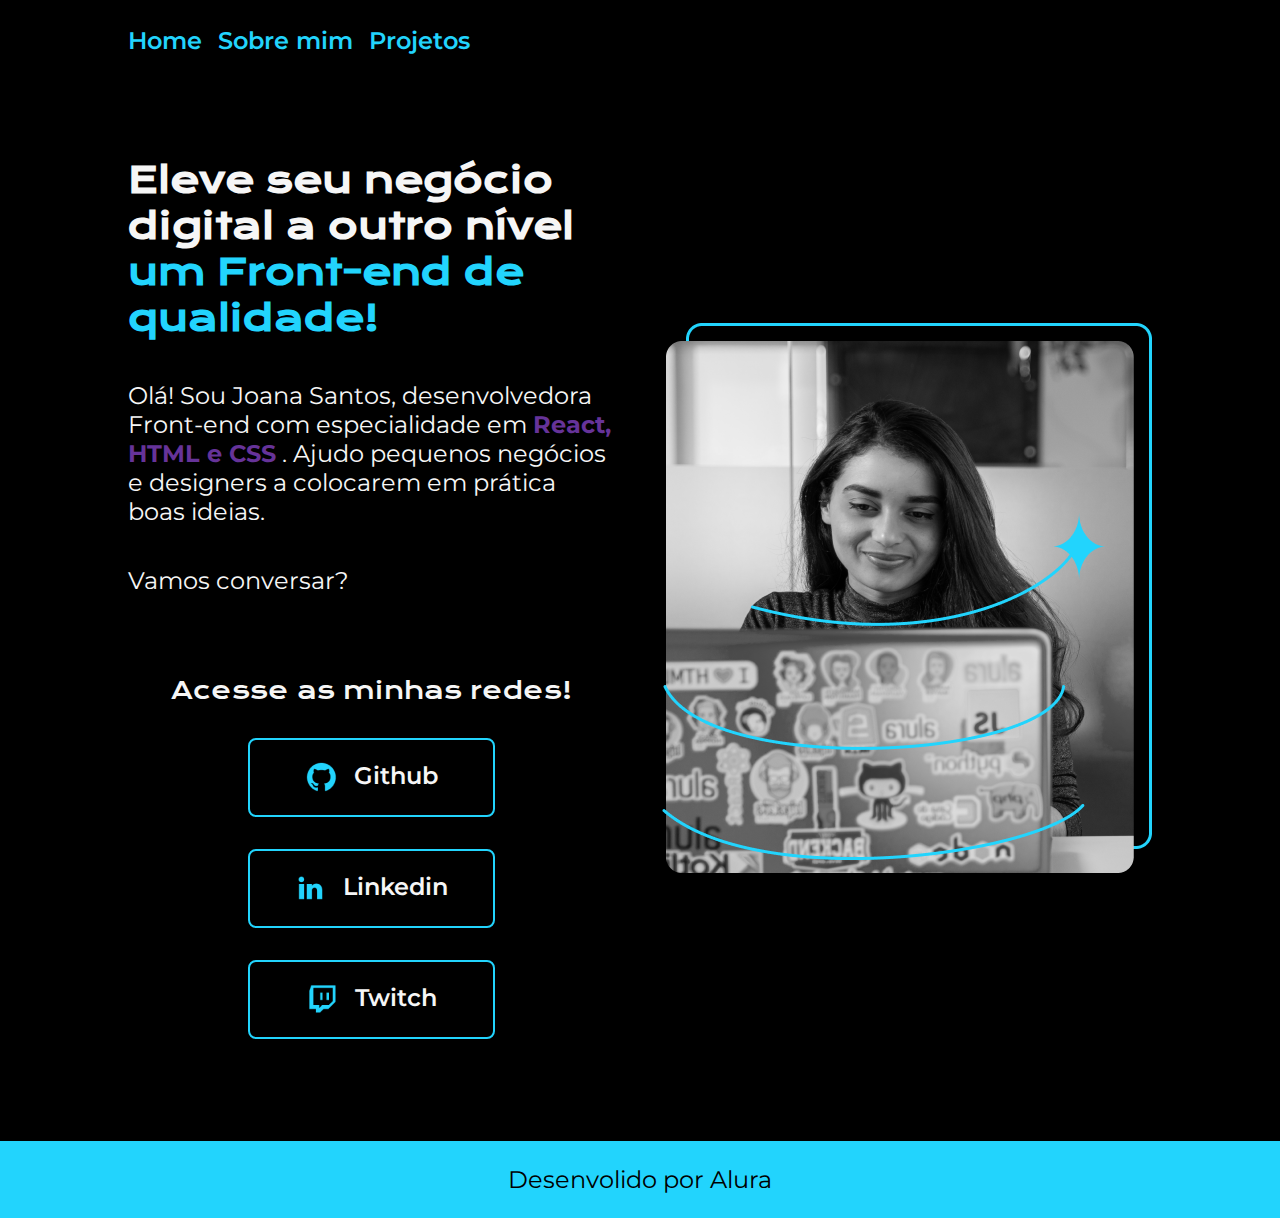
<file: index.html>
<!DOCTYPE html>
<html lang="pt-br">
<head>
    <meta charset="UTF-8"> <!--padrão de codificação de caracteres-->
    <meta http-equiv="X-UA-Compatible" content="IE=edge"> <!--meta informações para o IE Edge-->
    <meta name="viewport" content="width=device-width, initial-scale=1.0"> <!--definição de escala dos elementos de tela.-->
    <title>Portfolio</title>
    <link rel="stylesheet" href="./style/style.css"> <!--O link serve para ligar o arqvuio CSS com o HTML-->
</head>
<body>
    
    <header class="cabecalho"> <!--cabeçalho da página, o que vai acima dela-->
    <!--No caso do HEader, normalmente teremos os menus, por isso, usamos o NAV-->
        <nav class="cabecalho_menu">
            <a class="cabecalho_menu_links" href="index.html">
                Home
            </a>
            <a class="cabecalho_menu_links" href="about.html">
                Sobre mim
            </a>

            <a class="cabecalho_menu_links" href="projects.html">
                Projetos
            </a>

        </nav>
    
    </header>

    <main class="apresentacao"> <!--texto principal da página. a classe "apresentacao, será onde eu escolherei a forma de apresentar os dados."-->
        
        <section class="apresentacao_conteudo">
            <h1 class="apresentacao_conteudo_titulo">Eleve seu negócio digital a outro nível <strong class="tituloDestaque">um Front-end de qualidade!</strong> </h1>
            <!--o strong serve para enfatizar alguma informação relevante da página-->

            <p class="apresentacao_conteudo_texto">
                Olá! Sou Joana Santos, desenvolvedora Front-end com especialidade em <span>React,
                    HTML e CSS</span> . Ajudo pequenos negócios e designers a colocarem em prática boas ideias. <div class="apresentacao_conteudo_texto_hover">Vamos conversar?</div>
            </p>

            <div class="apresentacao_links">
                <!--a de "anchor" define trecho que será redirecionável, para algum outro site por exemplo-->
                <!--button faz parte da linguagem mas só é usada em caso de botões de interface dentro dá pagina, como formulários-->
                <h2 class="apresentacao_links_subtitulo">Acesse as minhas redes!</h2>
                <a class="apresentacao_links_navegacao" href="https://github.com">
                    <img src="./assets/github.png" alt="Imagem do logo do Github">
                    Github
                </a> 
                <a class="apresentacao_links_navegacao" href="https://linkedin.com">
                    <img src="./assets/linkedin.png" alt="Imagem do logo do Linkedin">
                    Linkedin
                </a> 
                <a class="apresentacao_links_navegacao href="https://twitch.tv">
                    <img src="./assets/twitch.png" alt="Imagem do logo da Twitch">
                    Twitch
                </a>              
            </div>

        </section>
        
        <img class= "apresentacao_imagem" src="./assets/Imagem.png" alt="Imagem da Joana Santos programando.">
    </main>

    <!--O footer corresponde ao Rodapé da página, podendo ser usado as mesmas TAG's do HTML-->
    <footer class="rodape">
        <p>Desenvolido por Alura</p>
    </footer>
</body>
</html>
</file>
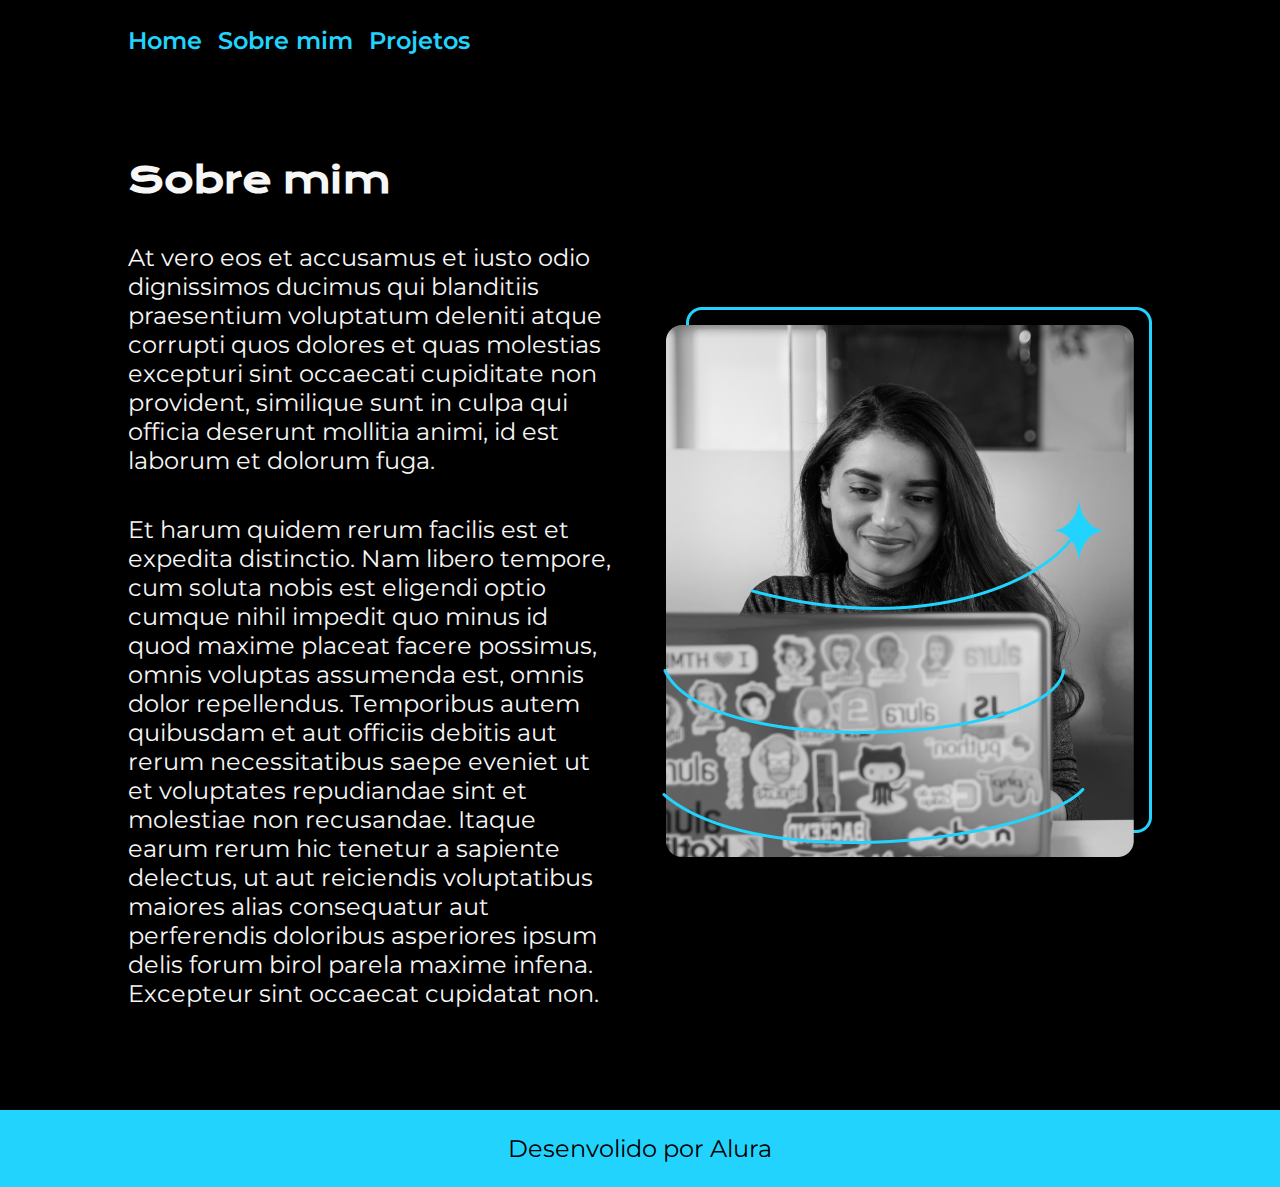
<file: about.html>
<!DOCTYPE html>
<html lang="pt-br">
<head>
    <meta charset="UTF-8">
    <meta http-equiv="X-UA-Compatible" content="IE=edge">
    <meta name="viewport" content="width=device-width, initial-scale=1.0">
    <title>Sobre mim</title>
    <link rel="stylesheet" href="./style/style.css">
</head>

<body>

    <header class="cabecalho"> <!--cabeçalho da página, o que vai acima dela-->
        <!--No caso do HEader, normalmente teremos os menus, por isso, usamos o NAV-->
            <nav class="cabecalho_menu">
                <a class="cabecalho_menu_links" href="index.html">
                    Home
                </a>
                <a class="cabecalho_menu_links" href="about.html">
                    Sobre mim
                </a>
    
                <a class="cabecalho_menu_links" href="projects.html">
                    Projetos
                </a>
    
            </nav>
        
        </header>

    <main class="apresentacao">
        <section class="apresentacao_conteudo">
            <h1 class="apresentacao_conteudo_titulo">Sobre mim</h1>
            <p class=" apresentacao_conteudo_texto">
                At vero eos et accusamus et iusto odio dignissimos ducimus qui blanditiis praesentium voluptatum 
                deleniti atque corrupti quos dolores et quas molestias excepturi sint occaecati cupiditate non 
                provident, similique sunt in culpa qui officia deserunt mollitia animi, id est laborum et
                dolorum fuga.
            </p>
            <p class="apresentacao_conteudo_texto">
                Et harum quidem rerum facilis est et expedita distinctio. Nam libero tempore, cum soluta nobis 
                est eligendi optio cumque nihil impedit quo minus id quod maxime placeat facere possimus, omnis 
                voluptas assumenda est, omnis dolor repellendus. Temporibus autem quibusdam et aut officiis debitis 
                aut rerum necessitatibus saepe eveniet ut et voluptates repudiandae sint et molestiae non recusandae.
                 Itaque earum rerum hic tenetur a sapiente delectus, ut aut reiciendis voluptatibus maiores alias 
                 consequatur aut perferendis doloribus asperiores ipsum delis forum birol parela maxime infena.
                  Excepteur sint occaecat cupidatat non.
            </p>
        </section>
        <img class= "apresentacao_imagem" src="./assets/Imagem.png", alt="Imagem da Joana programando">       
    </main>

    <footer class="rodape">
        <p>Desenvolido por Alura</p>
    </footer>

</body>
</html>
</file>
<file: style/style.css>
/*quando queremos importar elementos para o nosso stilo, usamos o código abaixo (no caso, estamos importando 2 fontes*/

@import url('https://fonts.googleapis.com/css2?family=Krona+One&family=Montserrat:wght@400;600&display=swap');
*{
    /* esse código representa um RESET, conhecido como "reset css" a proposta é eliminar pré-formatação das páginas,
    garantindo um maior controle da estilização.*/
    margin:0;
    padding: 0;
}

/* A estilização no CSS pode ser feita pelo controle de TAGs, como o caso abaixo, ou por classes.

No caso de classes, ela precisa ser enunciada no html e chamada aqui a partir do ".nome-da-classe" */

:root{
    --cor-principal: black;
    --cor-secundaria:#F6F6F6;
    --cor-terciaria: #22D4FD;
}

body{
    background-color: var(--cor-principal);
    color: var(--cor-secundaria);
}

.cabecalho{
    padding: 2% 0% 0% 10%;
    
}

.cabecalho_menu{
    display: flex;
    gap: 16px;
}

.cabecalho_menu_links{
    font-family:'Montserrat', sans-serif;
    font-size: 1.5rem;
    /* a unidade rem é "relative element" e acompanha o tamanho da página que esta sendo utilizada. 
    Existem outras medidas de tamanho relativo. Ver no W3Schools    */
    font-weight: 600;
    color: var(--cor-terciaria);
    text-decoration: none;
}

.tituloDestaque {
    color: var(--cor-terciaria);
}

span{
    font-weight: bold;
    color: rebeccapurple;
}

.apresentacao{
    padding: 8% 10%;
    display: flex; /*determina de que forma os elementos desta classe serão distribuidos, no caso com o uso de Flexbox*/
    align-items: center;
    justify-content: space-between;
    gap: 48px;
    /*Consultar documentação e o site https://css-tricks.com/snippets/css/a-guide-to-flexbox/ para maiores explicações*/
}

.apresentacao_conteudo{
    width: 50%;
    display: flex;
    flex-direction: column;   /**/
    gap: 40px;
}

.apresentacao_conteudo_titulo {
    font-family:'Krona One', sans-serif;
    font-size: 2.25rem;
}

.apresentacao_conteudo_texto {
    font-family:'Montserrat', sans-serif;
    font-size: 1.5rem;

}

.apresentacao_imagem{
    width: 50%;     
}

/*a ideia das duas classes abaixo é configurar os botões de acesso ao instagram e github*/

.apresentacao_links{
    display: flex;
    flex-direction: column;
    align-items: center;
    gap: 32px;
    justify-content: space-between;
}

.apresentacao_links_subtitulo{
   font-size: 1.5rem;
   font-family: 'Krona One', sans-serif;
   font-weight: 400;

}

.apresentacao_links_navegacao { 
    /* background-color: #22D4FD; */
    width: 50%;
    border:  2px solid var(--cor-terciaria);
    padding: 21.5px 0; /*espaçamento entre o texto e a "caixa".*/
    text-align: center;
    text-decoration: none; /*remove a formatação padrão de links.*/
    border-radius: 8px; /*coloca um raio na borda*/
    font-family:'Montserrat', sans-serif;
    font-weight: 600; /*altera o pesoda fonte, desde que ela tenha sido importada*/
    color: var(--cor-secundaria);
    font-size: 1.5rem;
    display: flex; /*aqui eu estou usando flex nos filhos da tag a, logo, a imagem e o texto da rede social.*/
    justify-content: center;
    gap: 16px;
}

.rodape{
    background:var(--cor-terciaria);
    color:var(--cor-principal);
    padding: 24px;
    text-align: center;
    font-family:'Montserrat', sans-serif;
    font-weight: 400; 
    font-size: 1.5rem;
}


/*O código abaixo utiliza a função Hover, que dá um efeito nos botões quando passamos o mouse por cima*/

.apresentacao_links_link:hover{
    background:var(--cor-principal);
}

.apresentacao_conteudo_texto_hover{
    font-family:'Montserrat', sans-serif;
    font-size: 1.5rem;
}

.apresentacao_conteudo_texto_hover:hover{
    font-size: 2.25rem;
    color:var(--cor-terciaria);
}

/*o media é usado como uma condição da página, como se fosse um "case"
NO caso do media, podemos mudar apenas o que nos intreressa.    
PAra o projeto abaixo, mudamos a disposição dos items e centralizamos o cabeçalho.      
*/
@media (max-width:1200px){
    .cabecalho{
        padding: 6%;
    }
    .cabecalho_menu{
        justify-content: center;
    }
    .apresentacao {
        flex-direction: column-reverse;
        padding: 5%;
    }
    .apresentacao_conteudo{
        width: auto; /*ele completa de acordo com o padding ajusado (no caso foi feito na classe pai)*/
    }
    

}
</file>
